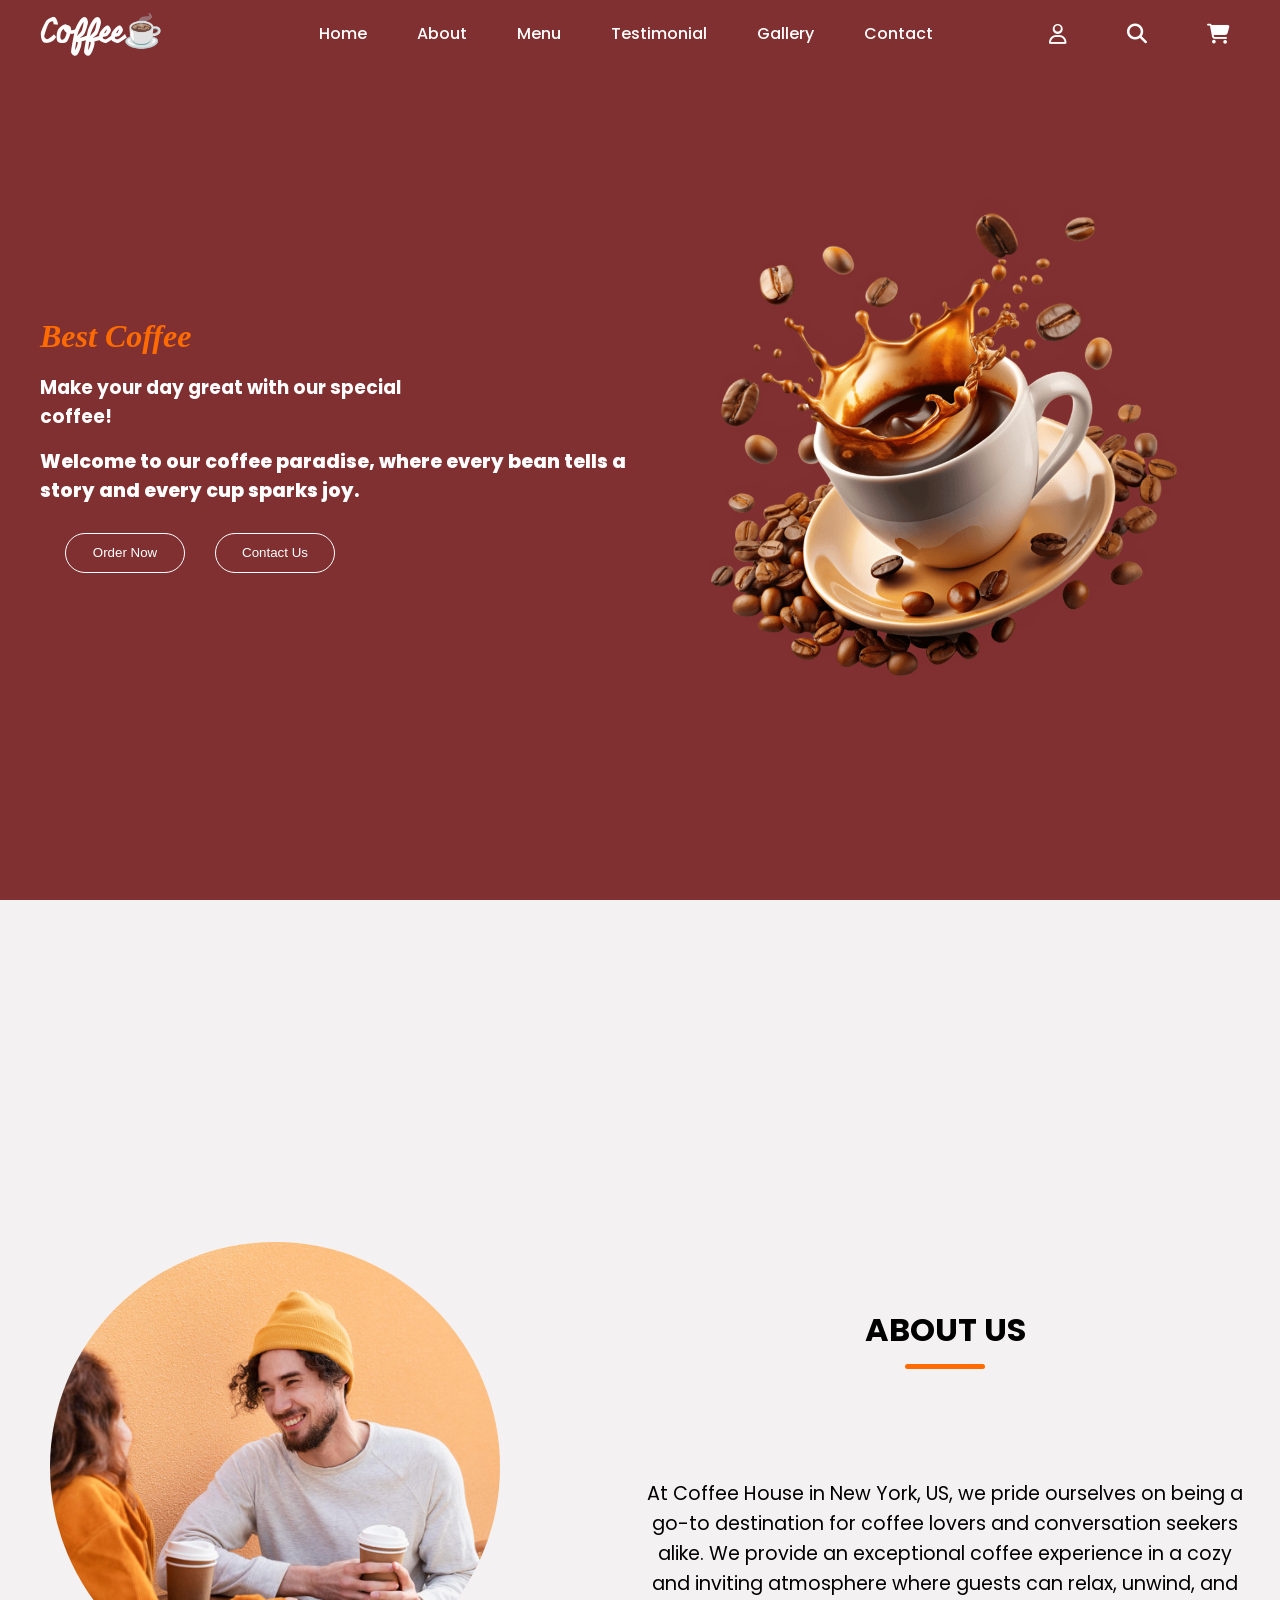
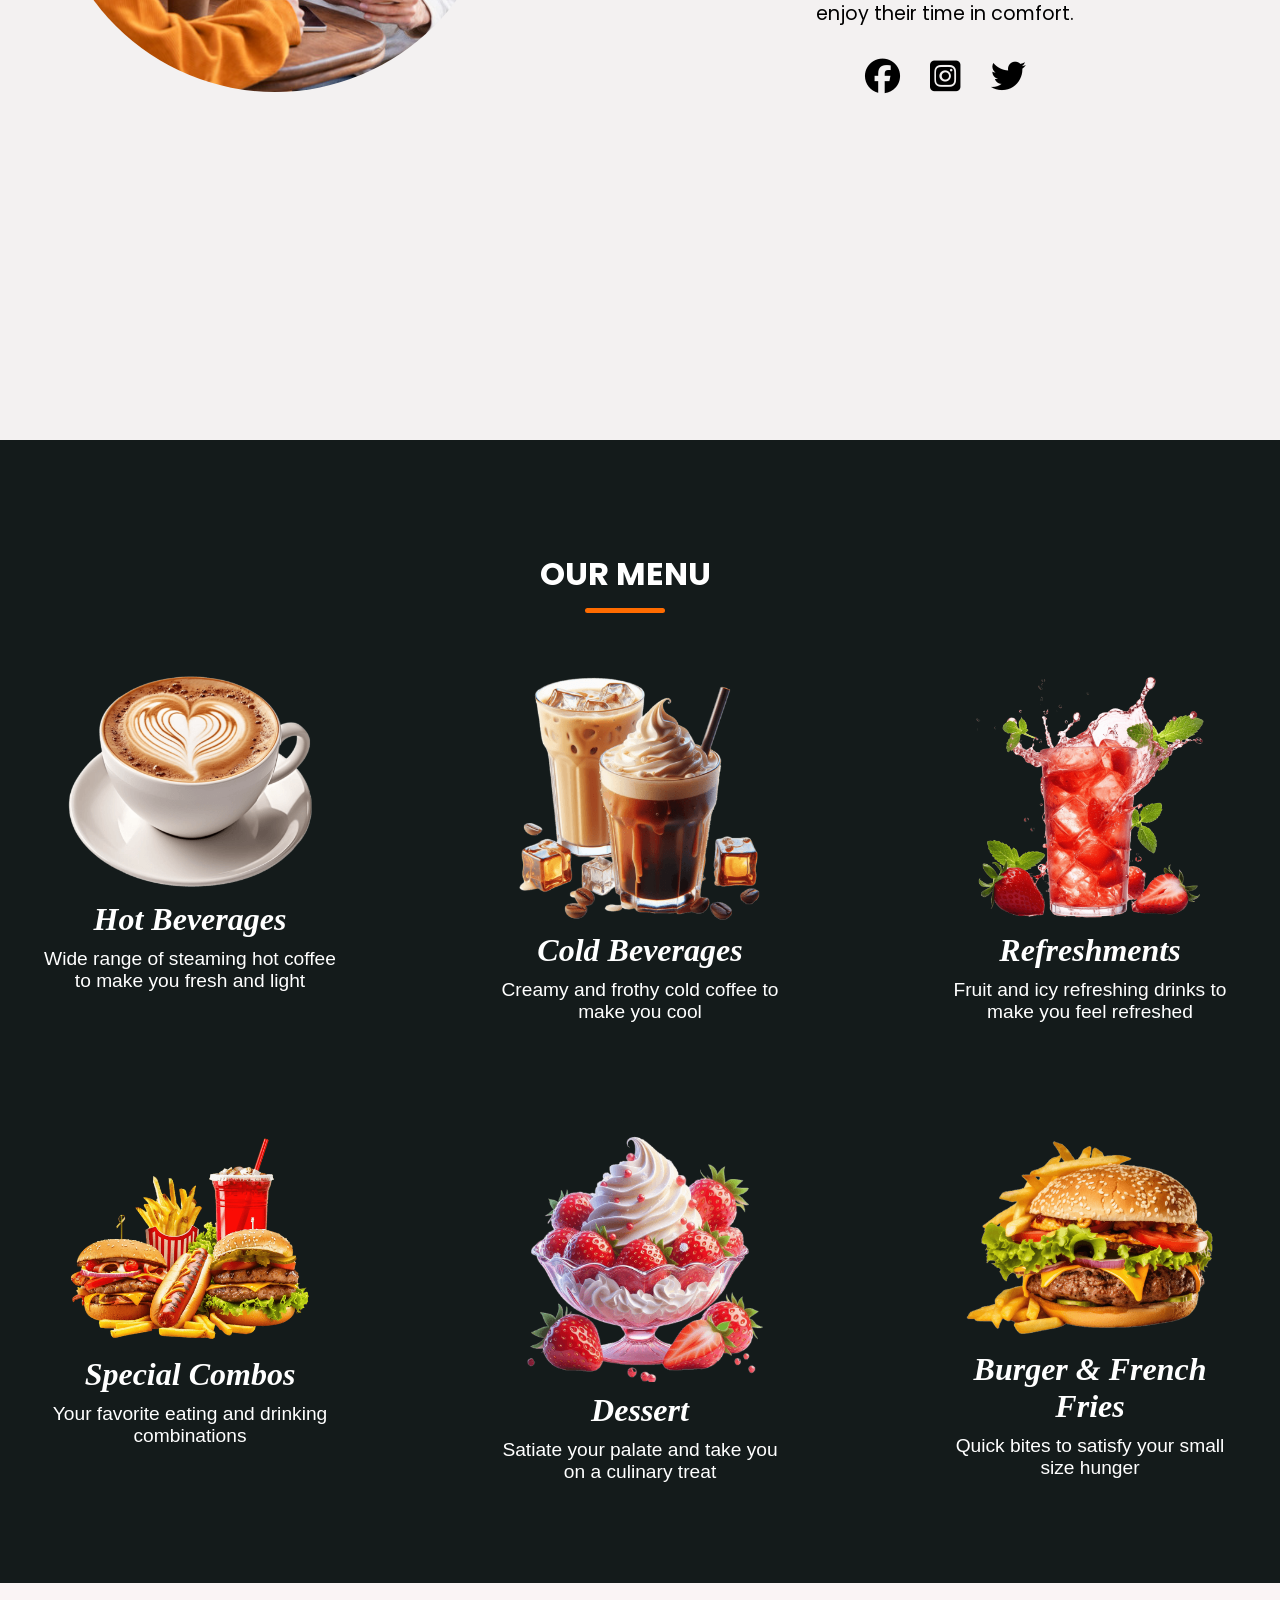
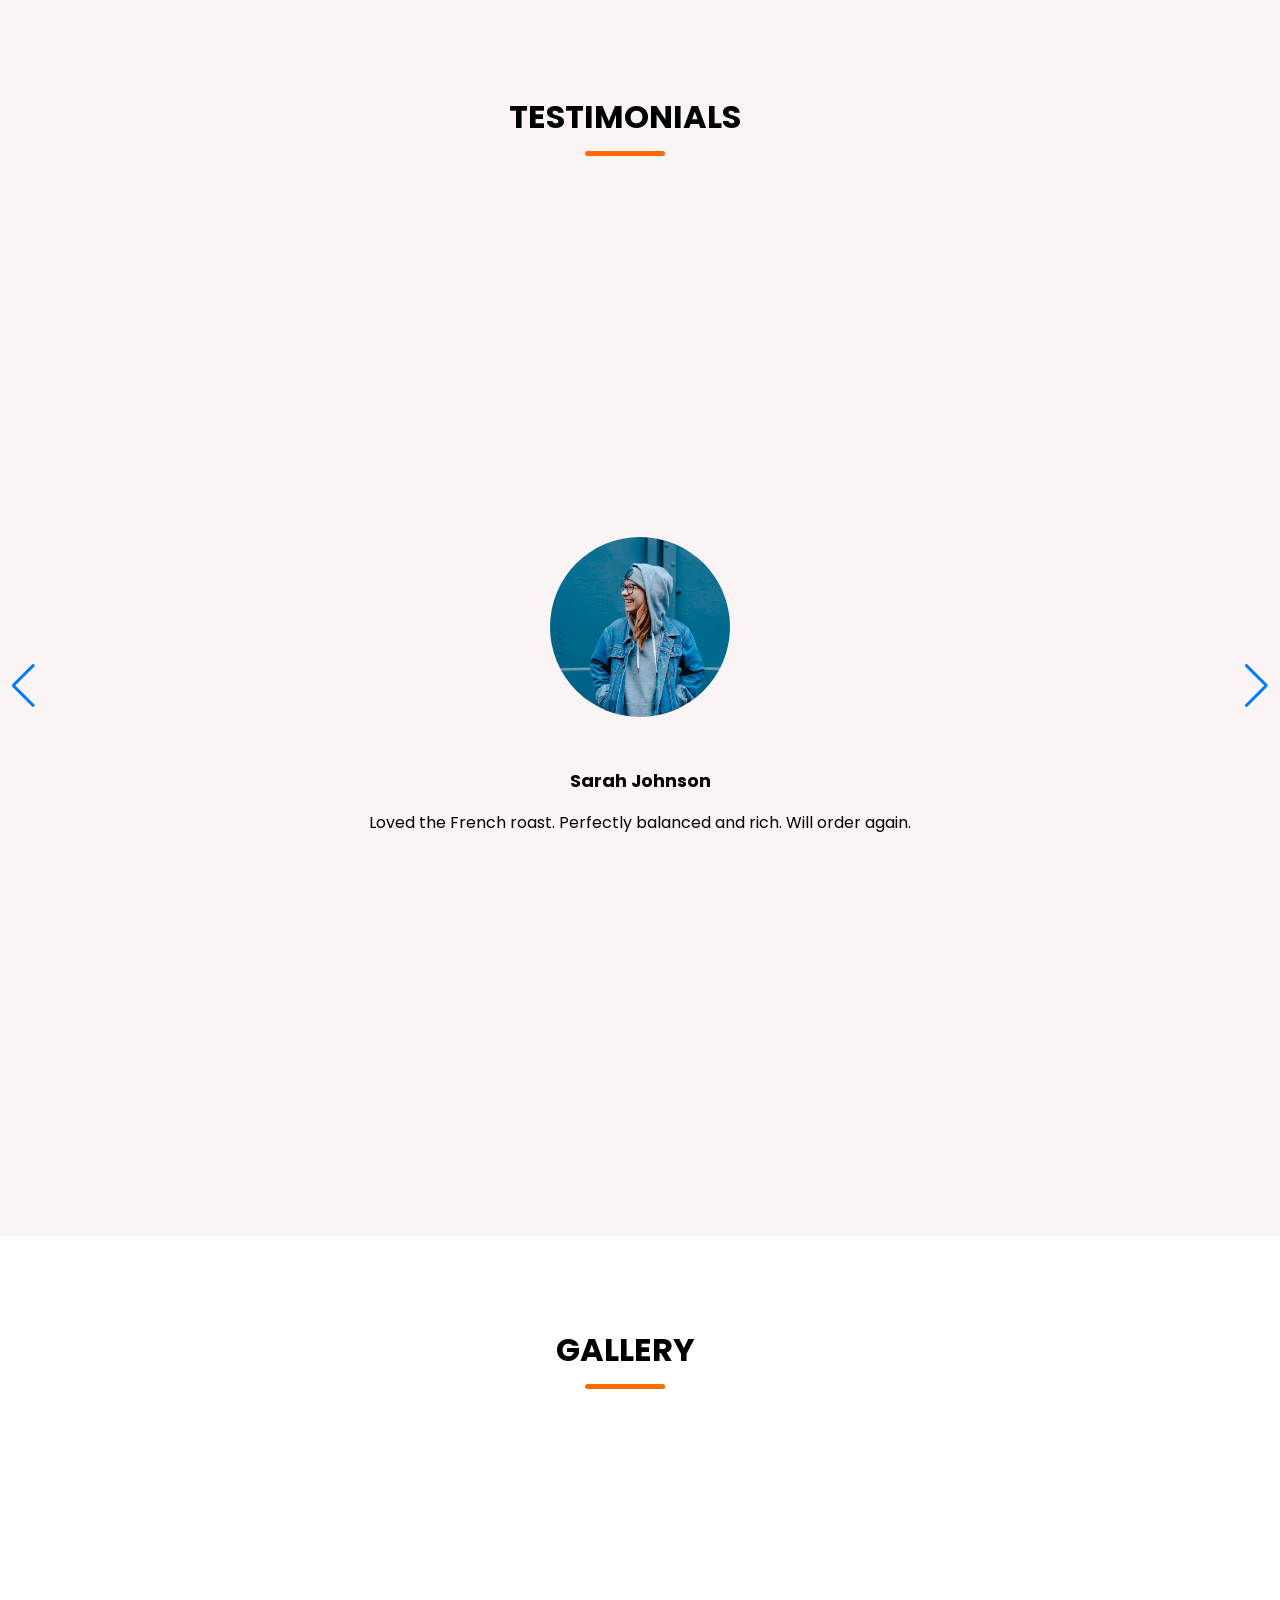
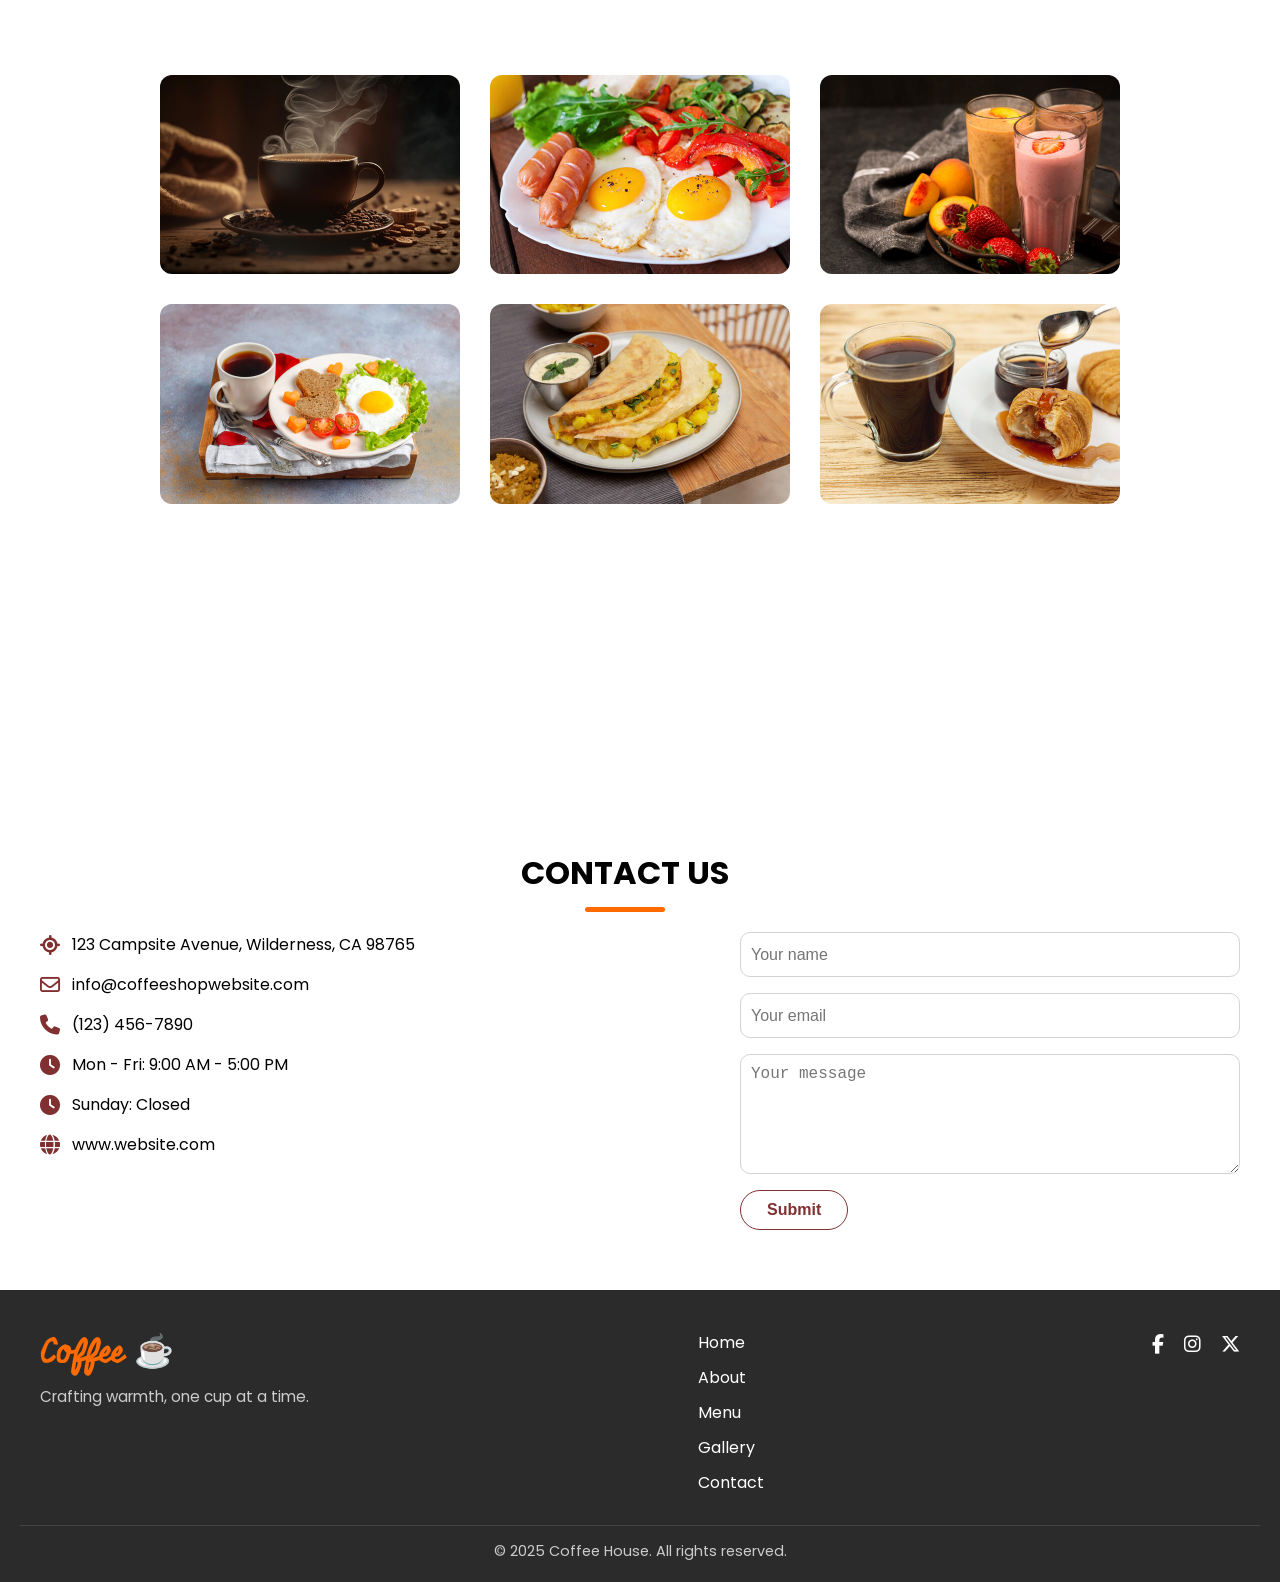
<file: coffee/index.html>
<!DOCTYPE html>
<html lang="en">
<head>
    <meta charset="UTF-8">
    <meta name="viewport" content="width=device-width, initial-scale=1.0">
    <title>Coffee House</title>
    <link rel="stylesheet" href="style.css">
    <link rel="stylesheet" href="https://cdnjs.cloudflare.com/ajax/libs/font-awesome/6.7.2/css/all.min.css" integrity="sha512-Evv84Mr4kqVGRNSgIGL/F/aIDqQb7xQ2vcrdIwxfjThSH8CSR7PBEakCr51Ck+w+/U6swU2Im1vVX0SVk9ABhg==" crossorigin="anonymous" referrerpolicy="no-referrer" />
    <link
  rel="stylesheet"
  href="https://cdn.jsdelivr.net/npm/swiper@11/swiper-bundle.min.css"/>
  <link rel="stylesheet" href="https://cdn.jsdelivr.net/npm/swiper@11/swiper-bundle.min.css"/>
<script src="https://cdn.jsdelivr.net/npm/swiper@11/swiper-bundle.min.js"></script>

</head>
<body>
    <header>
        <nav class="navbar">
            <div class="logo">
                <h1>Coffee&#9749;</h1>
            </div>
            <ul class="nav-links">
                <li><a href="#">Home</a></li>
                <li><a href="#">About</a></li>
                <li><a href="#">Menu</a></li>
                <li><a href="#">Testimonial</a></li>
                <li><a href="#">Gallery</a></li>
                <li><a href="#">Contact</a></li>
            </ul>
            <div class="icons1">
                <i class="fa-regular fa-user nav-icon"></i>
                <i class="fa-solid fa-magnifying-glass nav-icon"></i>
                <i class="fa-solid fa-cart-shopping nav-icon"></i>
            </div>
        </nav>
    </header>

    <main>
        <!-- hero section-->
        <section class="hero-section">
            <div class="section-content">
                <div class="hero-details">
                    <h2><em>Best Coffee</em></h2>
                    <h3>Make your day great with our special <br> coffee!</h3>
                    <p>Welcome to our coffee paradise, where every bean tells a story and every cup sparks joy.</p>
                    <div class="buttons">
                        <button class="btn">Order Now</button>
                        <button class="btn1">Contact Us</button>
                    </div>
                </div>
                <div class="hero-image-wrapper">
                    <img src="images/coffee-hero-section.png" alt="hero">
                </div>
            </div>
        </section>

        <!-- about section-->
        <section class="about-section">
            <div class="section-content">
                <div class="about-img-wrapper">
                    <img src="images/about-image.jpg" alt="about">
                </div>
                <div class="about-details">
                    <h2>About Us</h2>
                    <p>At Coffee House in New York, US, we pride ourselves on being a go-to destination for coffee lovers and conversation seekers alike. We provide an exceptional coffee experience in a cozy and inviting atmosphere where guests can relax, unwind, and enjoy their time in comfort.</p>
                    <div class="icons">
                        <i class="fa-brands fa-facebook"></i>
                        <i class="fa-brands fa-square-instagram"></i>
                        <i class="fa-brands fa-twitter"></i>
                    </div>
                </div>
            </div>
        </section>

        <!-- menu section -->
        <section class="menu-section">
            <h2>Our Menu</h2>
            <div class="menu-list">
                <ul class="ul-items">
                    <li class="menu-items">
                        <img src="images/hot-beverages.png" alt="hot bev">
                        <h3>Hot Beverages</h3>
                        <p>Wide range of steaming hot coffee to make you fresh and light</p>
                    </li>
                    <li class="menu-items">
                        <img src="images/cold-beverages.png" alt="cold bev">
                        <h3>Cold Beverages</h3>
                        <p>Creamy and frothy cold coffee to make you cool</p>
                    </li>
                    <li class="menu-items">
                        <img src="images/refreshment.png" alt="refresh">
                        <h3>Refreshments</h3>
                        <p>Fruit and icy refreshing drinks to make you feel refreshed</p>
                    </li>
                    <li class="menu-items">
                        <img src="images/special-combo.png" alt="combo">
                        <h3>Special Combos</h3>
                        <p>Your favorite eating and drinking combinations</p>
                    </li>
                    <li class="menu-items">
                        <img src="images/desserts.png" alt="dessert">
                        <h3>Dessert</h3>
                        <p>Satiate your palate and take you on a culinary treat</p>
                    </li>
                    <li class="menu-items">
                        <img src="images/burger-frenchfries.png" alt="burger & fries">
                        <h3>Burger & French Fries</h3>
                        <p>Quick bites to satisfy your small size hunger</p>
                    </li>
                </ul>
            </div>
        </section>

        <!-- testimonial section-->
      <!-- testimonial section-->
<section class="testimonail-section">
    <h2>Testimonials</h2>
    <div class="section-content">
      <div class="slider-container swiper">
        <div class="swiper-wrapper">
          <div class="swiper-slide testimonail">
            <img src="images/user-1.jpg" alt="user">
            <h3>Sarah Johnson</h3>
            <p>Loved the French roast. Perfectly balanced and rich. Will order again.</p>
          </div>
          <div class="swiper-slide testimonail">
            <img src="images/user-2.jpg" alt="user1">
            <h3>James Wilson</h3>
            <p>Fantastic mocha flavor. Fresh and aromatic. Quick shopping.</p>
          </div>
          <div class="swiper-slide testimonail">
            <img src="images/user-3.jpg" alt="user1">
            <h3>Michael Brown</h3>
            <p>Great espresso blend! Smooth and bold flavor. Fast shipping too!</p>
          </div>
          <div class="swiper-slide testimonail">
            <img src="images/user-4.jpg" alt="user1">
            <h3>James Wilson</h3>
            <p>Excellent quality! Fresh beans and quick delivery. Highly recommend.</p>
          </div>
          <div class="swiper-slide testimonail">
            <img src="images/user-5.jpg" alt="user1">
            <h3>Anthony Thompson</h3>
            <p>Best decaf I've tried! Smooth and flavorful. Arrived promptly.</p>
          </div>
        </div>
  
        <!-- Swiper navigation and pagination -->
        <div class="swiper-pagination"></div>
        <div class="swiper-button-prev"></div>
        <div class="swiper-button-next"></div>
      </div>
    </div>
  </section>
  

        <!--Gallery section-->


        <section class="gallery-section">
            <h2>Gallery</h2>
            <div class="section-content">
                <ul class="gallery-list">
                    <li class="gallery-items">
                        <img src="images/gallery-1.jpg" alt="pic" class="gallery-image">
                    </li>
                    <li class="gallery-items">
                        <img src="images/gallery-2.jpg" alt="pic" class="gallery-image">
                    </li>
                    <li class="gallery-items">
                        <img src="images/gallery-3.jpg" alt="pic" class="gallery-image">
                    </li>
                    <li class="gallery-items">
                        <img src="images/gallery-4.jpg" alt="pic" class="gallery-image">
                    </li>
                    <li class="gallery-items">
                        <img src="images/gallery-5.jpg" alt="pic" class="gallery-image">
                    </li>
                    <li class="gallery-items">
                        <img src="images/gallery-6.jpg" alt="pic" class="gallery-image">
                    </li>
                </ul>
            </div>
        </section>

        <!--contact section-->
 <!-- Contact Section -->
<section class="contact-section">
    <h2>Contact Us</h2>
    <div class="section-content1">
      <!-- Contact Info -->
      <ul class="contact-info-list">
        <li class="contact-info">
          <i class="fa-solid fa-location-crosshairs"></i>
          <p>123 Campsite Avenue, Wilderness, CA 98765</p>
        </li>
        <li class="contact-info">
          <i class="fa-regular fa-envelope"></i>
          <p>info@coffeeshopwebsite.com</p>
        </li>
        <li class="contact-info">
          <i class="fa-solid fa-phone"></i>
          <p>(123) 456-7890</p>
        </li>
        <li class="contact-info">
          <i class="fa-solid fa-clock"></i>
          <p>Mon - Fri: 9:00 AM - 5:00 PM</p>
        </li>
        <li class="contact-info">
          <i class="fa-solid fa-clock"></i>
          <p>Sunday: Closed</p>
        </li>
        <li class="contact-info">
          <i class="fa-solid fa-globe"></i>
          <p>www.website.com</p>
        </li>
      </ul>
  
      <!-- Contact Form -->
      <form action="#" class="contact-form">
        <input type="text" placeholder="Your name" class="form-input" required>
        <input type="email" placeholder="Your email" class="form-input" required>
        <textarea placeholder="Your message" class="form-input" required></textarea>
        <div class="submit-button">
          <button type="submit">Submit</button>
        </div>
      </form>
    </div>
  </section>
  

<!-- footer section -->
<footer class="footer">
    <div class="footer-content">
      <div class="footer-logo">
        <h2>Coffee ☕</h2>
        <p>Crafting warmth, one cup at a time.</p>
      </div>
  
      <div class="footer-nav">
        <a href="#">Home</a>
        <a href="#">About</a>
        <a href="#">Menu</a>
        <a href="#">Gallery</a>
        <a href="#">Contact</a>
      </div>
  
      <div class="footer-socials">
        <a href="#"><i class="fa-brands fa-facebook-f"></i></a>
        <a href="#"><i class="fa-brands fa-instagram"></i></a>
        <a href="#"><i class="fa-brands fa-x-twitter"></i></a>
      </div>
    </div>
  
    <div class="footer-bottom">
      <p>&copy; 2025 Coffee House. All rights reserved.</p>
    </div>
  </footer>
<script src="script.js"></script>
<script src="https://cdn.jsdelivr.net/npm/swiper@11/swiper-bundle.min.js"></script>
    
</body>
</html>
</file>
<file: coffee/style.css>
/**importing google fonts**/
@import url('https://fonts.googleapis.com/css2?family=Miniver&family=Poppins:ital,wght@0,400;0,500;0,600;0,700;1,400&display=swap');

* {
    margin: 0;
    padding: 0;
    box-sizing: border-box;
    font-family: "Poppins" sans-serif;
}

body {
    font-family: "Poppins", sans-serif;
    overflow-x: hidden;
}
:root{
    /*colors*/
    --white-color: #fff;
    --dark-color: #252525;
    --primary-color: #3b141c;
    --secondary-color: #f3961c;
    --light-pink-color: #faf4f5;
    --medium-gray-color: #ccc;
    /**font size**/
    --font-size-s: 0.9rem;
    --font-size-n: 1rem;
    --font-size-m: 1.12rem;
    --font-size-l: 1.5rem;
    --font-size-xl: 2rem;
    --font-size-xxl: 2.3rem;
    /*font weight**/
    --font-weight-normal: 400;
    --font-weight-medium: 500;
    --font-weight-semibold: 600;
    --font-weight-bold: 700;
    /**border radius**/
    --border-radius-s: 8px;
    --border-radius-m: 30px;
    --border-radius-circle: 50%;
    /**site max width**/
    --site-max-width: 1300px;
}
/*styling for whole site*/
ul{
    list-style: none;
}
a{
    text-decoration: none;
}
button{
    cursor: pointer;
    border: none;
    background: none;
}
img{
    width: 100%;
}
/**header**/
header {
    position: fixed;
    width: 100%;
    z-index: 5;
    background: #803030;
}



.navbar {
    display: flex;
    justify-content: space-between;
    align-items: center;
    padding: 10px 40px;
    color: white;
    
}

.logo h1 {
    font-family: "Miniver", cursive;
    font-size: 2rem;
    color: white;
}

.nav-links {
    list-style: none;
    display: flex;
    gap: 30px;
   
}
.nav-links li {
    position: relative;
    display: inline-block;
}

.nav-links li a {
    position: relative;
    display: inline-block;
    padding: 10px;
    color: white;
    text-decoration: none;
    font-weight: 500;
    transition: color 0.3s ease;
}
.icons1 {
    display: flex;
    align-items: center;
    gap: 40px;
    font-size: 20px;
    margin-left: -50px;
    color: white;
}
.nav-icon {
    font-size: 20px;
    color: white;
    padding: 10px;
    border-radius: 50%;
    transition: background-color 0.3s ease, transform 0.3s ease;
}

.nav-icon:hover {
    background-color: #FF6B00;
    color: white;
    transform: scale(1.1);
    cursor: pointer;
}

.nav-links li a:hover {
    color: white;
}

.nav-links li a::before {
    content: "";
    position: absolute;
    top: 50%;
    left: 50%;
    width: 0;
    height: 0;
    background-color: #FF6B00;
    border-radius: 50%;
    transform: translate(-50%, -50%);
    transition: width 0.3s ease, height 0.3s ease;
    z-index: -1;
}

.nav-links li a:hover::before {
    width: 60px;  /* size of the circle */
    height: 60px;
}

.nav-links li a:hover {
    color: white;
}

.nav-links li a::before {
    content: "";
    position: absolute;
    top: 50%;
    left: 50%;
    width: 0;
    height: 0;
    background-color: #FF6B00;
    border-radius: 50%;
    transform: translate(-50%, -50%);
    transition: width 0.3s ease, height 0.3s ease;
    z-index: -1;
}

.nav-links li a:hover::before {
    width: 60px;  /* size of the circle */
    height: 60px;
}
.hero-section{
    background: #803030;
    height: 100vh;
    padding: 0 40px;
}
.section-content{
    display: flex;
    align-items: center;
    height: 100vh;
    color: white;
    justify-content: space-between;

}
.hero-image-wrapper {
    max-width: 500px; /* or whatever size works */
    margin-right: 50px;
}

.hero-image-wrapper img {
    width: 100%;
    height: auto;
}
.hero-details {
    display: flex;
    flex-direction: column;
    gap: 8px; /* adjust spacing as needed */
}

.hero-details h2 {
    color: #FF6B00;
    font-family: cursive;
    font-size: xx-large;
    font-weight: bolder;
    
}
.hero-details h3{
    margin-top: 10px;
}
.hero-details p{
    font-size: larger;
    font-weight: 800;
    margin-top: 8px;
    margin-bottom: 10px; 
    
}
.buttons{
    padding: 10px 25px;
    gap: 30px;
    display: flex;
    transition: 0.3ease;
}
.btn{
    height: 40px;
    width: 120px;
    color: white;
    background-color: #803030;
    border: 1px solid white;
    border-radius: 20px;
}

.btn1{
    height: 40px;
    width: 120px;
    color: white;
    background-color: #803030;
    border: 1px solid white;
    border-radius: 20px;
}
.btn:hover{
    color: white;
    background-color: #FF6B00;
    border: none;
}
.btn1:hover{
    color: white;
    background-color: #FF6B00;
    border: none;
}
@media screen and ( max-width: 900px){

    :root{
    --font-size-m: 1rem;
    --font-size-l: 1.3rem;
    --font-size-xl: 1.5rem;
    --font-size-xxl: 1.8rem;
    }
    .navbar .nav-menu{
        display: block;
        position: fixed;
        left: 0;
        top: 0;
        width: 300px;
        height: 100%;
        display: flex;
        flex-direction: column;
        align-items: center;
        padding-top: 100px;
        background: white;
    }
    .navbar .nav-menu .nav-link{
        color: #2b2b2b;
        display: block;
        margin-top: 15px;
        font-size: larger;
    }
}


/**about section**/
.about-section{
    padding: 120px 0;
    background:  rgb(243, 241, 241);
}
.section-content{
    display: flex;
    align-items: center;
    justify-content: space-between;
    gap: 50px;
}
.about-img-wrapper img {
    width: 450px;      /* or 400px — just keep width = height */
    height: 450px;
    object-fit: cover;
    border-radius: 50%; /* this makes it a perfect circle */
    overflow: hidden;
    margin-left: 50px;
}
.about-details{
    max-width: 50%;
}
.about-details h2 {
    color: #000;
    text-align: center;
    padding: 60px 0 50px;
    text-transform: uppercase;
    font-size: xx-large;
    margin-right: 30px;
}
.about-details h2::after{
    content: "";
    width: 80px;
    height: 5px;
    display: block;
    margin: 10px auto;
    background: #FF6B00;
    border-radius: 10px;
}

.about-details p{
    color: #000;
    text-align: center;
    line-height: 30px;
    margin: 50px 0 30px;font-size: larger;
    margin-right: 30px;
}
.about-details .icons {
    display: flex;
    justify-content: center;
    gap: 30px; /* more space between icons */
    margin-top: 20px;
    margin-right: 30px;
}

.icons i {
    color: black;
    font-size: 35px; /* ⬅️ Increased icon size */
    cursor: pointer;
    transition: color 0.3s ease, transform 0.3s ease;
}

.icons i:hover {
    color: #FF6B00;
    transform: scale(1.2); /* optional: adds a zoom effect on hover */
}

/**menu section**/
.menu-section{
    color: white;
    background-color: rgb(20, 27, 27);
    padding: 50px 0 100px;
    
}
.menu-section h2 {
    color: white;
    text-align: center;
    padding: 60px 0 50px;
    text-transform: uppercase;
    font-size: xx-large;
    margin-right: 30px;
}
.menu-section h2::after{
    content: "";
    width: 80px;
    height: 5px;
    display: block;
    margin: 10px auto;
    background: #FF6B00;
    border-radius: 10px;
}
.ul-items{
    text-align: center;
    
    display: flex;
    flex-wrap: wrap;
    gap: 110px;
    justify-content: space-between;
    padding: 0 40px;
    
}
.menu-items h3{
    font-family: cursive;
    font-size: xx-large;
    font-weight: bolder;
    font-style: italic;
    margin-top: 10px;
}
.menu-items p{
    font-family: sans-serif;
    font-size: larger;
    margin-top: 10px;
}
.menu-items {
    flex: 1 1 300px; /* Flexible item with min 300px */
    max-width: 300px;
    display: flex;
    flex-direction: column;
    align-items: center;
    text-align: center;
}

.menu-items img{
    max-width: 83%;
}
/**testimonail section**/
.testimonail-section {
   padding: 50px 0 100px;
   background: var(--light-pink-color);
}
.testimonail-section .testimonail {
    display: flex;
    padding: 35px;
    text-align: center;
    flex-direction: column;
    align-items: center;
}
.testimonail-section .testimonail img{
    width: 180px;
    height: 180px;
    object-fit: cover;
    margin-bottom: 50px;
    border-radius: var(--border-radius-circle);
}
.testimonail-section .testimonail h3{
    margin-bottom: 16px;
    font-size: var(--font-size-m);
    color: #000;
}
.testimonail-section .testimonail p{
    line-height: 25px;
    color: #000;
}

.testimonail-section h2 {
    color: #000;
    text-align: center;
    padding: 60px 0 50px;
    text-transform: uppercase;
    font-size: xx-large;
    margin-right: 30px;
    margin-bottom: 20px;
}

.testimonail-section h2::after {
    content: "";
    width: 80px;
    height: 5px;
    display: block;
    margin: 10px auto;
    background: #FF6B00;
    border-radius: 10px;
}


/**gallery section**/
.gallery-section h2 {
    color: #000;
    text-align: center;
    padding: 40px 0 20px;
    text-transform: uppercase;
    font-size: xx-large;
    margin-right: 30px;
    margin-bottom: 10px;
}

.gallery-section h2::after {
    content: "";
    width: 80px;
    height: 5px;
    display: block;
    margin: 10px auto;
    background: #FF6B00;
    border-radius: 10px;
}
.gallery-section {
    padding: 50px 0 100px;
}

.gallery-list {
    margin-top: 10px;
    display: flex;
    flex-wrap: wrap;
    justify-content: center; /* keeps the images centered */
    gap: 30px;
    padding: 0 40px;
    margin-top: 20px;
}
.gallery-items {
    width: calc(30% - 20px);  /* Reduced from full-width to ~30% */
    max-width: 300px;         /* Optional cap */
    border-radius: 12px;
    overflow: hidden;
    transition: transform 0.3s ease;
}

.gallery-items:hover {
    transform: scale(1.05);
}

.gallery-image {
    width: 100%;
    height: 100%;
    object-fit: cover; /* Ensures image is cropped to fit nicely */
    display: block;
}
/**contact section**/
.contact-section h2 {
    color: #000;
    text-align: center;
    /* padding: 40px 0 20px; */
    text-transform: uppercase;
    font-size: xx-large;
    margin-right: 30px;
    margin-bottom: 10px;
    padding: 20px 0 10px; /* Reduced from 40px top padding */
    margin-bottom: 0;
    
}

.contact-section h2::after {
    content: "";
    width: 80px;
    height: 5px;
    display: block;
    margin: 10px auto;
    background: #FF6B00;
    border-radius: 10px;
}
.section-content1 {
    display: flex;
    gap: 40px;
    align-items: flex-start;
    justify-content: space-between;
    padding: 0 40px;
    flex-wrap: wrap;
}

.contact-info-list {
    list-style: none;
    padding: 0;
    max-width: 50%;
}

.contact-info {
    display: flex;
    gap: 12px;
    align-items: center;
    margin-bottom: 15px;
    color: #000;
    font-size: 1rem;
}

.contact-info i {
    font-size: 20px;
    color: #803030;
}

.contact-form {
    flex: 1;
    min-width: 300px;
    max-width: 500px;
    display: flex;
    flex-direction: column;
}

.form-input {
    width: 100%;
    height: 45px;
    padding: 10px;
    margin-bottom: 16px;
    background-color: white;
    border: 1px solid lightgrey;
    border-radius: 10px;
    font-size: 1rem;
}

.form-input:focus {
    border-color: #FF6B00;
    outline: none;
}

textarea.form-input {
    height: 120px;
    resize: vertical;
}

.submit-button {
    display: flex;
    justify-content: flex-start;
}

.submit-button button {
    padding: 10px 26px;
    color: #803030;
    font-size: 1rem;
    font-weight: bold;
    background-color: transparent;
    border: 1px solid #803030;
    border-radius: 20px;
    cursor: pointer;
    transition: 0.3s ease;
}

.submit-button button:hover {
    background-color: #803030;
    color: white;
    border: 1px solid white;
}
/**footer section**/
.footer {
    background-color: #2b2b2b;
    color: white;
    padding: 40px 20px 20px;
    font-family: "Poppins", sans-serif;
     margin-top: 60px; /* Matches section spacing */
    
}

.footer-content {
    display: flex;
    flex-wrap: wrap;
    justify-content: space-between;
    align-items: flex-start;
    gap: 30px;
    max-width: 1200px;
    margin: auto;
}

.footer-logo h2 {
    font-family: "Miniver", cursive;
    font-size: 2rem;
    color: #FF6B00;
}

.footer-logo p {
    margin-top: 8px;
    font-size: 0.95rem;
    color: #ccc;
}

.footer-nav {
    display: flex;
    flex-direction: column;
    gap: 10px;
}

.footer-nav a {
    text-decoration: none;
    color: #fff;
    transition: color 0.3s ease;
}

.footer-nav a:hover {
    color: #FF6B00;
}

.footer-socials {
    display: flex;
    gap: 20px;
    font-size: 1.2rem;
}

.footer-socials a {
    color: white;
    transition: color 0.3s ease, transform 0.3s ease;
}

.footer-socials a:hover {
    color: #FF6B00;
    transform: scale(1.2);
}

.footer-bottom {
    text-align: center;
    margin-top: 30px;
    font-size: 0.9rem;
    color: #ccc;
    border-top: 1px solid #444;
    padding-top: 15px;
}
</file>
